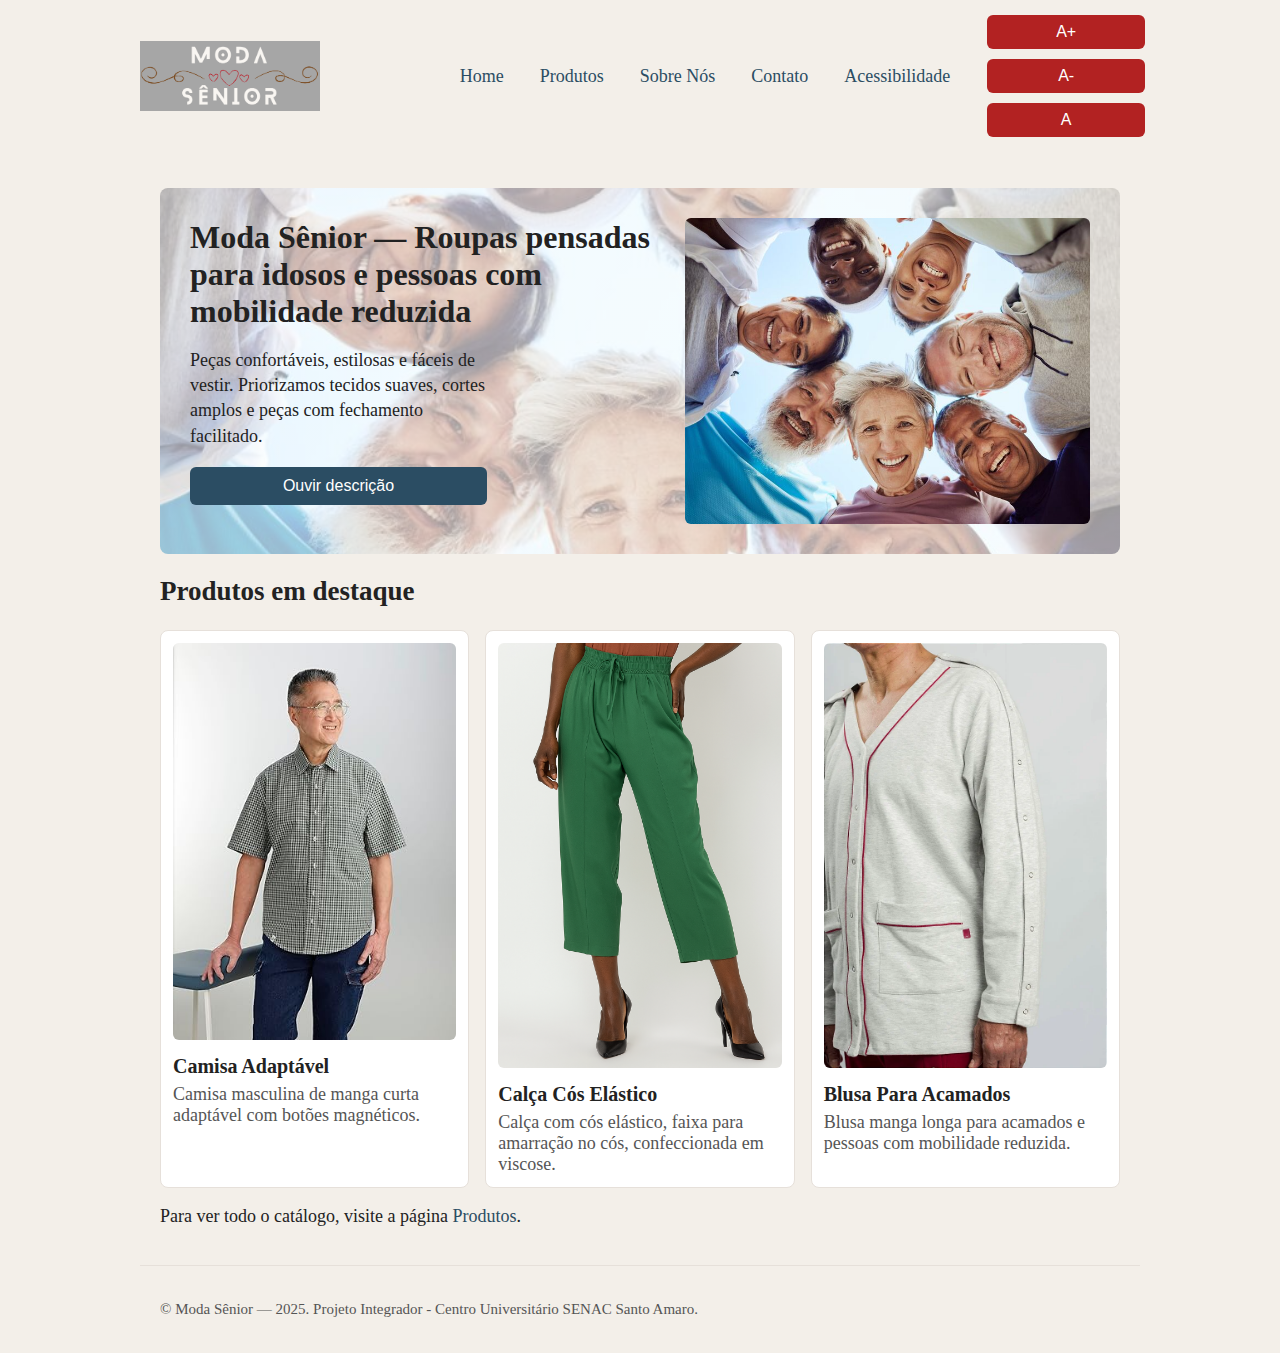
<file: index.html>
<!doctype html>
<html lang="pt-BR">
<head>
<meta charset="utf-8" />
<meta name="viewport" content="width=device-width,initial-scale=1" />
<title>Moda Sênior — Home</title>
<link rel="stylesheet" href="css/style.css" />
</head>
<body>
<a class="skiplink" href="#main">Ir para o conteúdo</a>
<header class="container header" role="banner">
  <img src="imagens/logo.png" alt="Logotipo Moda Sênior" />


  <nav role="navigation" aria-label="Menu principal">
    <ul>
      <li><a href="index.html">Home</a></li>
      <li><a href="produtos.html">Produtos</a></li>
      <li><a href="sobre.html">Sobre Nós</a></li>
      <li><a href="contato.html">Contato</a></li>
      <li><a href="acessibilidade.html">Acessibilidade</a></li>
    </ul>
  </nav>
    <div class="controle-fonte">
  <button onclick="alterarFonte('aumentar')">A+</button>
  <button onclick="alterarFonte('diminuir')">A-</button>
  <button onclick="alterarFonte('padrao')">A</button>
</div>
<script>
  let tamanhoPadrao = 100; // 100% é o padrão

  function alterarFonte(acao) {
    if (acao === 'aumentar' && tamanhoPadrao < 150) {
      tamanhoPadrao += 10;
    } else if (acao === 'diminuir' && tamanhoPadrao > 80) {
      tamanhoPadrao -= 10;
    } else if (acao === 'padrao') {
      tamanhoPadrao = 100;
    }
    document.body.style.fontSize = tamanhoPadrao + '%';
  }
</script>

</header>
<main id="main" class="container" role="main">
  <section class="hero" aria-labelledby="hero-title">
    <div>
      <h1 id="hero-title">Moda Sênior — Roupas pensadas para idosos e pessoas com mobilidade reduzida</h1>
      <p>Peças confortáveis, estilosas e fáceis de vestir. Priorizamos tecidos suaves, cortes amplos e peças com fechamento facilitado.</p>
      <p><button data-tts="Moda Sênior. Roupas pensadas para idosos e pessoas com mobilidade reduzida. Peças confortáveis, estilosas e fáceis de vestir. Priorizamos tecidos suaves, cortes amplos e peças com fechamento facilitado.">Ouvir descrição</button></p>
    </div>
    <img src="imagens/hero.jpg" alt="Idosos sorrindo, representando felicidade e conforto" style="max-width:45%;border-radius:6px" />
  </section>

  <h2>Produtos em destaque</h2>
  <section class="grid" aria-label="Produtos em destaque">
    <article class="card" role="article">
      <a href="produtos.html#prod1"><img src="imagens/prod1.jpg" alt="Camisa Conforto — manga curta" /></a>
      <h3>Camisa Adaptável</h3>
      <p>Camisa masculina de manga curta adaptável com botões magnéticos.</p>
    </article>
    <article class="card" role="article">
      <a href="produtos.html#prod2"><img src="imagens/prod2.jpg" alt="Calça Conforto — tecido leve" /></a>
      <h3>Calça Cós Elástico</h3>
      <p>Calça com cós elástico, faixa para amarração no cós, confeccionada em viscose.</p>
    </article>
    <article class="card" role="article">
      <a href="produtos.html#prod3"><img src="imagens/prod3.jpg" alt="Casaco Acolhedor — zíper frontal" /></a>
      <h3>Blusa Para Acamados</h3>
      <p>Blusa manga longa para acamados e pessoas com mobilidade reduzida.</p>
    </article>
  </section>

  <p style="margin-top:18px">Para ver todo o catálogo, visite a página <a href="produtos.html">Produtos</a>.</p>

</main>
<footer class="container" role="contentinfo">
  <p>&copy; Moda Sênior — 2025. Projeto Integrador - Centro Universitário SENAC Santo Amaro.</p>
</footer>
<script src="js/script.js"></script>
</body>
</html>
</file>
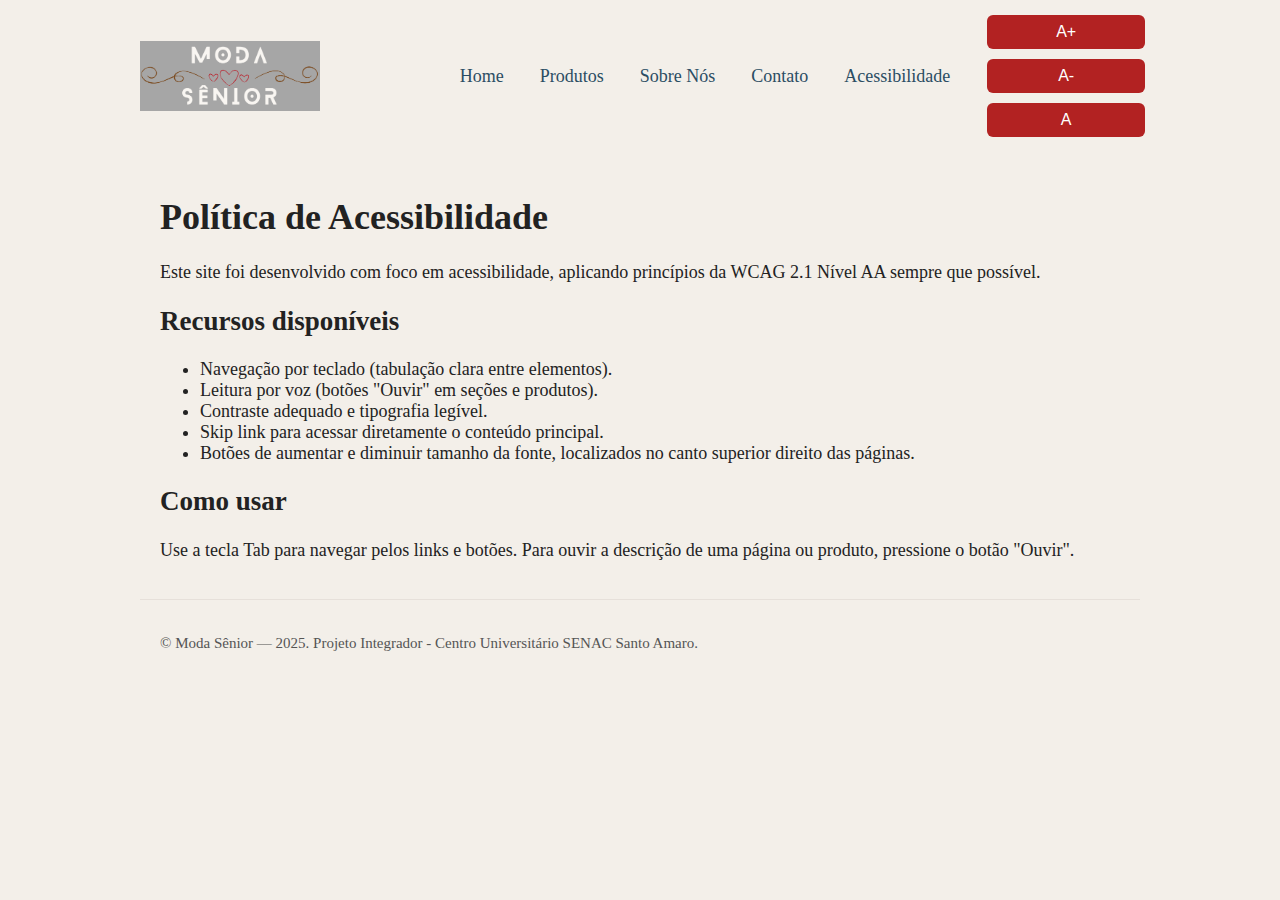
<file: acessibilidade.html>
<!doctype html>
<html lang="pt-BR">
<head><meta charset="utf-8"/><meta name="viewport" content="width=device-width,initial-scale=1"/><title>Acessibilidade — Moda Sênior</title><link rel="stylesheet" href="css/style.css" /></head>
<body>
<a class="skiplink" href="#main">Ir para o conteúdo</a>
<header class="container header">
  <img src="imagens/logo.png" alt="Logotipo Moda Sênior" />
  <nav aria-label="Menu principal"><ul><li><a href="index.html">Home</a></li><li><a href="produtos.html">Produtos</a></li><li><a href="sobre.html">Sobre Nós</a></li><li><a href="contato.html">Contato</a></li><li><a href="acessibilidade.html">Acessibilidade</a></li></ul></nav>
    <div class="controle-fonte">
  <button onclick="alterarFonte('aumentar')">A+</button>
  <button onclick="alterarFonte('diminuir')">A-</button>
  <button onclick="alterarFonte('padrao')">A</button>
</div>
<script>
  let tamanhoPadrao = 100; // 100% é o padrão

  function alterarFonte(acao) {
    if (acao === 'aumentar' && tamanhoPadrao < 150) {
      tamanhoPadrao += 10;
    } else if (acao === 'diminuir' && tamanhoPadrao > 80) {
      tamanhoPadrao -= 10;
    } else if (acao === 'padrao') {
      tamanhoPadrao = 100;
    }
    document.body.style.fontSize = tamanhoPadrao + '%';
  }
</script>
</header>
<main id="main" class="container">
  <h1>Política de Acessibilidade</h1>
  <p>Este site foi desenvolvido com foco em acessibilidade, aplicando princípios da WCAG 2.1 Nível AA sempre que possível.</p>
  <h2>Recursos disponíveis</h2>
  <ul>
    <li>Navegação por teclado (tabulação clara entre elementos).</li>
    <li>Leitura por voz (botões "Ouvir" em seções e produtos).</li>
    <li>Contraste adequado e tipografia legível.</li>
    <li>Skip link para acessar diretamente o conteúdo principal.</li>
	<li>Botões de aumentar e diminuir tamanho da fonte, localizados no canto superior direito das páginas.</li>
  </ul>
  <h2>Como usar</h2>
  <p>Use a tecla Tab para navegar pelos links e botões. Para ouvir a descrição de uma página ou produto, pressione o botão "Ouvir".</p>
</main>
<footer class="container"><p>&copy; Moda Sênior — 2025. Projeto Integrador - Centro Universitário SENAC Santo Amaro.</p></footer>
<script src="js/script.js"></script>
</body>
</html>
</file>
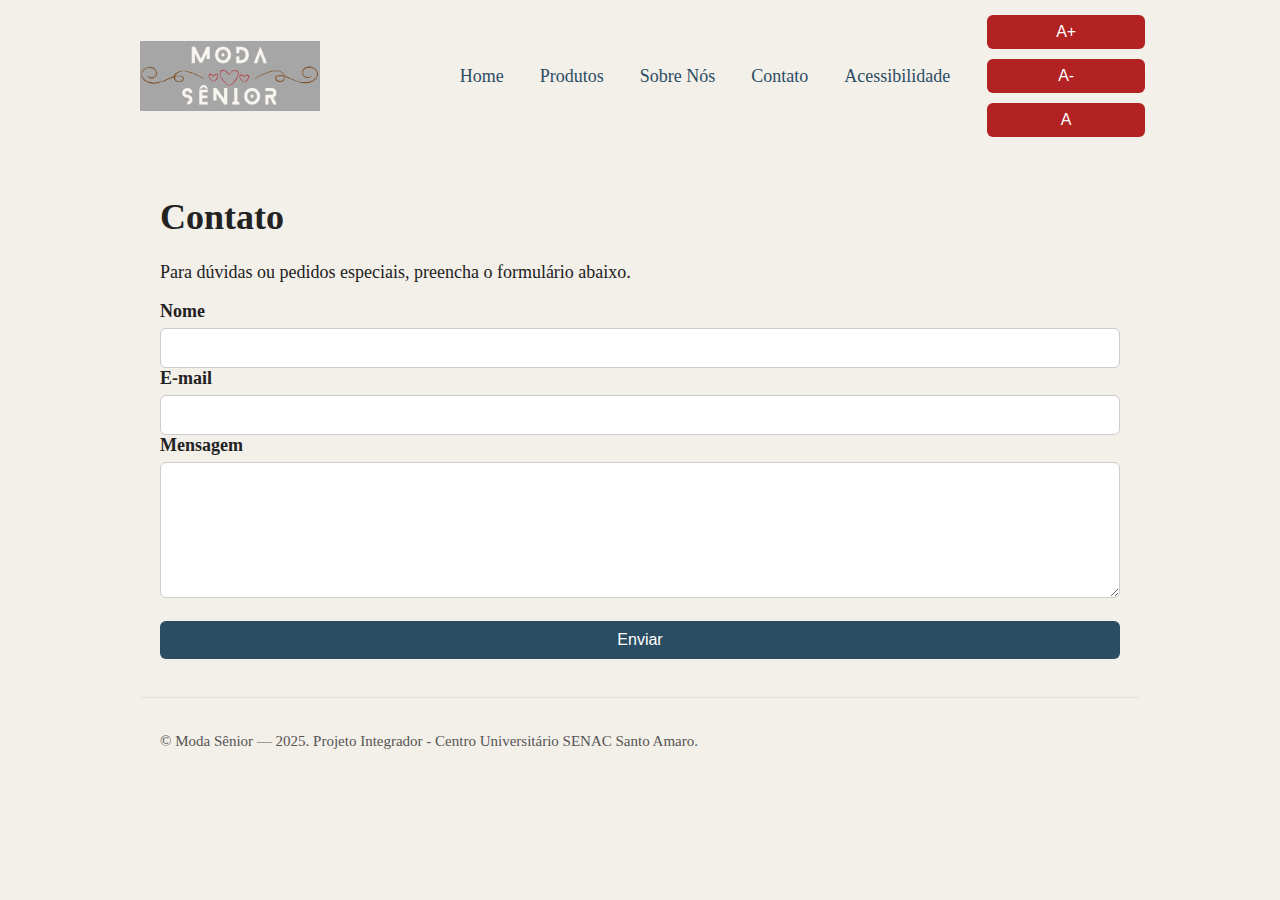
<file: contato.html>
<!doctype html>
<html lang="pt-BR">
<head><meta charset="utf-8"/><meta name="viewport" content="width=device-width,initial-scale=1"/><title>Contato — Moda Sênior</title><link rel="stylesheet" href="css/style.css" /></head>
<body>
<a class="skiplink" href="#main">Ir para o conteúdo</a>
<header class="container header">
  <img src="imagens/logo.png" alt="Logotipo Moda Sênior" />
  <nav aria-label="Menu principal"><ul><li><a href="index.html">Home</a></li><li><a href="produtos.html">Produtos</a></li><li><a href="sobre.html">Sobre Nós</a></li><li><a href="contato.html">Contato</a></li><li><a href="acessibilidade.html">Acessibilidade</a></li></ul></nav>
    <div class="controle-fonte">
  <button onclick="alterarFonte('aumentar')">A+</button>
  <button onclick="alterarFonte('diminuir')">A-</button>
  <button onclick="alterarFonte('padrao')">A</button>
</div>
<script>
  let tamanhoPadrao = 100; // 100% é o padrão

  function alterarFonte(acao) {
    if (acao === 'aumentar' && tamanhoPadrao < 150) {
      tamanhoPadrao += 10;
    } else if (acao === 'diminuir' && tamanhoPadrao > 80) {
      tamanhoPadrao -= 10;
    } else if (acao === 'padrao') {
      tamanhoPadrao = 100;
    }
    document.body.style.fontSize = tamanhoPadrao + '%';
  }
</script>
</header>
<main id="main" class="container">
  <h1>Contato</h1>
  <p>Para dúvidas ou pedidos especiais, preencha o formulário abaixo.</p>
  <form action="#" method="post" aria-label="Formulário de contato">
    <label for="nome">Nome</label>
    <input id="nome" name="nome" type="text" required />
    <label for="email">E-mail</label>
    <input id="email" name="email" type="email" required />
    <label for="mensagem">Mensagem</label>
    <textarea id="mensagem" name="mensagem" rows="6" required></textarea>
    <p><button type="submit" data-tts="Formulário enviado. Obrigado pelo contato.">Enviar</button></p>
  </form>
</main>
<footer class="container"><p>&copy; Moda Sênior — 2025. Projeto Integrador - Centro Universitário SENAC Santo Amaro.</p></footer>
<script src="js/script.js"></script>
</body>
</html>
</file>
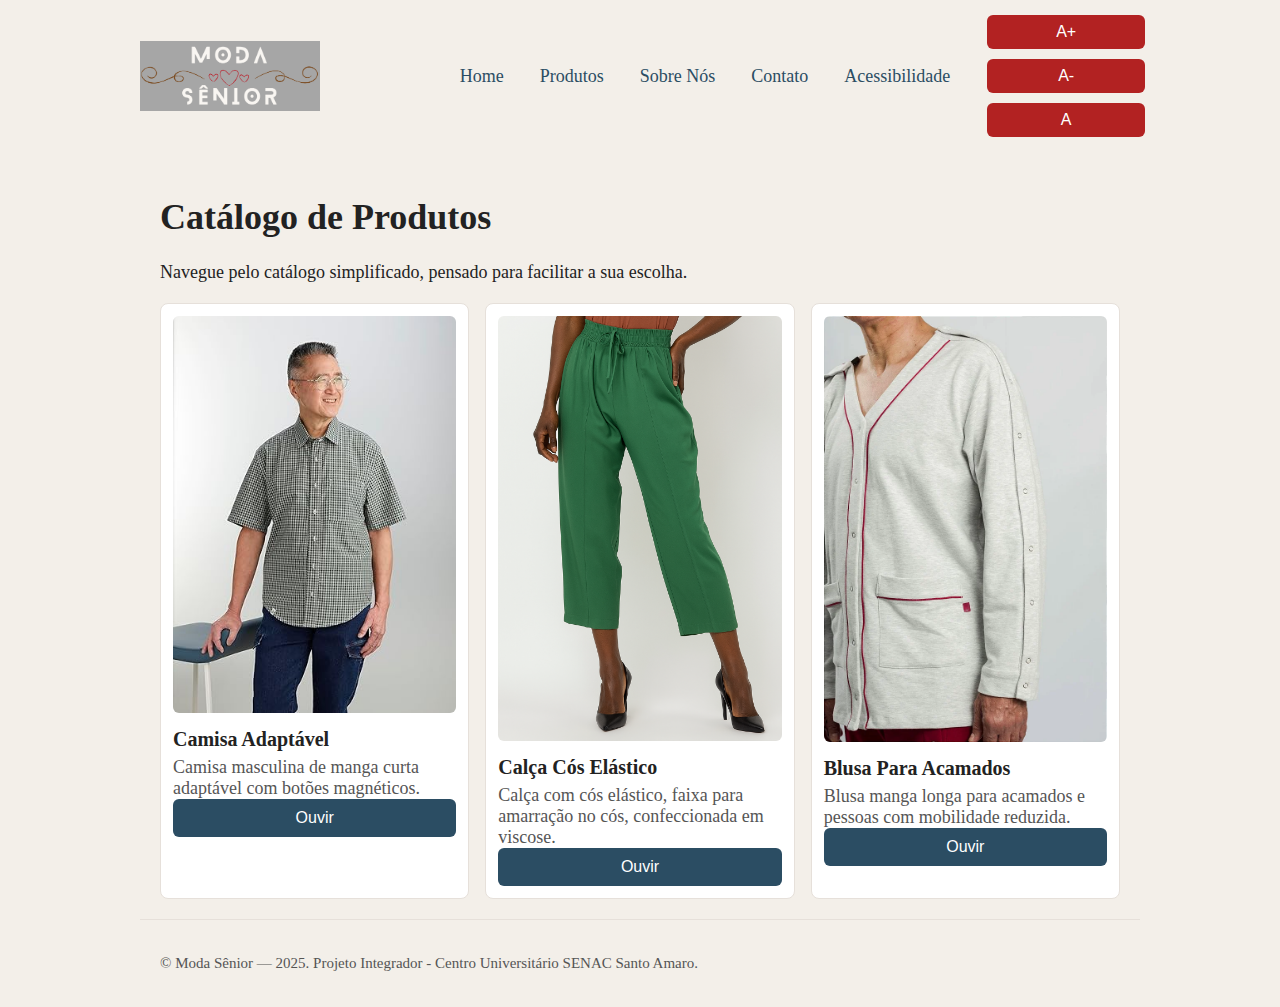
<file: produtos.html>
<!doctype html>
<html lang="pt-BR">
<head><meta charset="utf-8"/><meta name="viewport" content="width=device-width,initial-scale=1"/><title>Produtos — Moda Sênior</title><link rel="stylesheet" href="css/style.css" /></head>
<body>
<a class="skiplink" href="#main">Ir para o conteúdo</a>
<header class="container header">
  <img src="imagens/logo.png" alt="Logotipo Moda Sênior" />
  <nav aria-label="Menu principal"><ul><li><a href="index.html">Home</a></li><li><a href="produtos.html">Produtos</a></li><li><a href="sobre.html">Sobre Nós</a></li><li><a href="contato.html">Contato</a></li><li><a href="acessibilidade.html">Acessibilidade</a></li></ul></nav>
    <div class="controle-fonte">
  <button onclick="alterarFonte('aumentar')">A+</button>
  <button onclick="alterarFonte('diminuir')">A-</button>
  <button onclick="alterarFonte('padrao')">A</button>
</div>
<script>
  let tamanhoPadrao = 100; // 100% é o padrão

  function alterarFonte(acao) {
    if (acao === 'aumentar' && tamanhoPadrao < 150) {
      tamanhoPadrao += 10;
    } else if (acao === 'diminuir' && tamanhoPadrao > 80) {
      tamanhoPadrao -= 10;
    } else if (acao === 'padrao') {
      tamanhoPadrao = 100;
    }
    document.body.style.fontSize = tamanhoPadrao + '%';
  }
</script>
</header>
<main id="main" class="container">
  <h1>Catálogo de Produtos</h1>
  <p>Navegue pelo catálogo simplificado, pensado para facilitar a sua escolha.</p>
  <section class="grid" aria-label="Lista de produtos">
    <article id="prod1" class="card" tabindex="0" role="article">
      <a href="#"><img src="imagens/prod1.jpg" alt="Camisa Conforto — imagem do produto"/></a>
      <h3>Camisa Adaptável</h3>
      <p>Camisa masculina de manga curta adaptável com botões magnéticos.</p>
      <p><button data-tts="Camisa masculina de manga curta adaptável com botões magnéticos.">Ouvir</button></p>
    </article>
    <article id="prod2" class="card" tabindex="0" role="article">
      <a href="#"><img src="imagens/prod2.jpg" alt="Calça Conforto — imagem do produto"/></a>
      <h3>Calça Cós Elástico</h3>
      <p>Calça com cós elástico, faixa para amarração no cós, confeccionada em viscose.</p>
      <p><button data-tts="Calça com cós elástico, faixa para amarração no cós, confeccionada em viscose.">Ouvir</button></p>
    </article>
    <article id="prod3" class="card" tabindex="0" role="article">
      <a href="#"><img src="imagens/prod3.jpg" alt="Casaco Acolhedor — imagem do produto"/></a>
      <h3>Blusa Para Acamados</h3>
      <p>Blusa manga longa para acamados e pessoas com mobilidade reduzida.</p>
      <p><button data-tts="Blusa manga longa para acamados e pessoas com mobilidade reduzida.">Ouvir</button></p>
    </article>
  </section>
</main>
<footer class="container"><p>&copy; Moda Sênior — 2025. Projeto Integrador - Centro Universitário SENAC Santo Amaro.</p></footer>
<script src="js/script.js"></script>
</body>
</html>
</file>
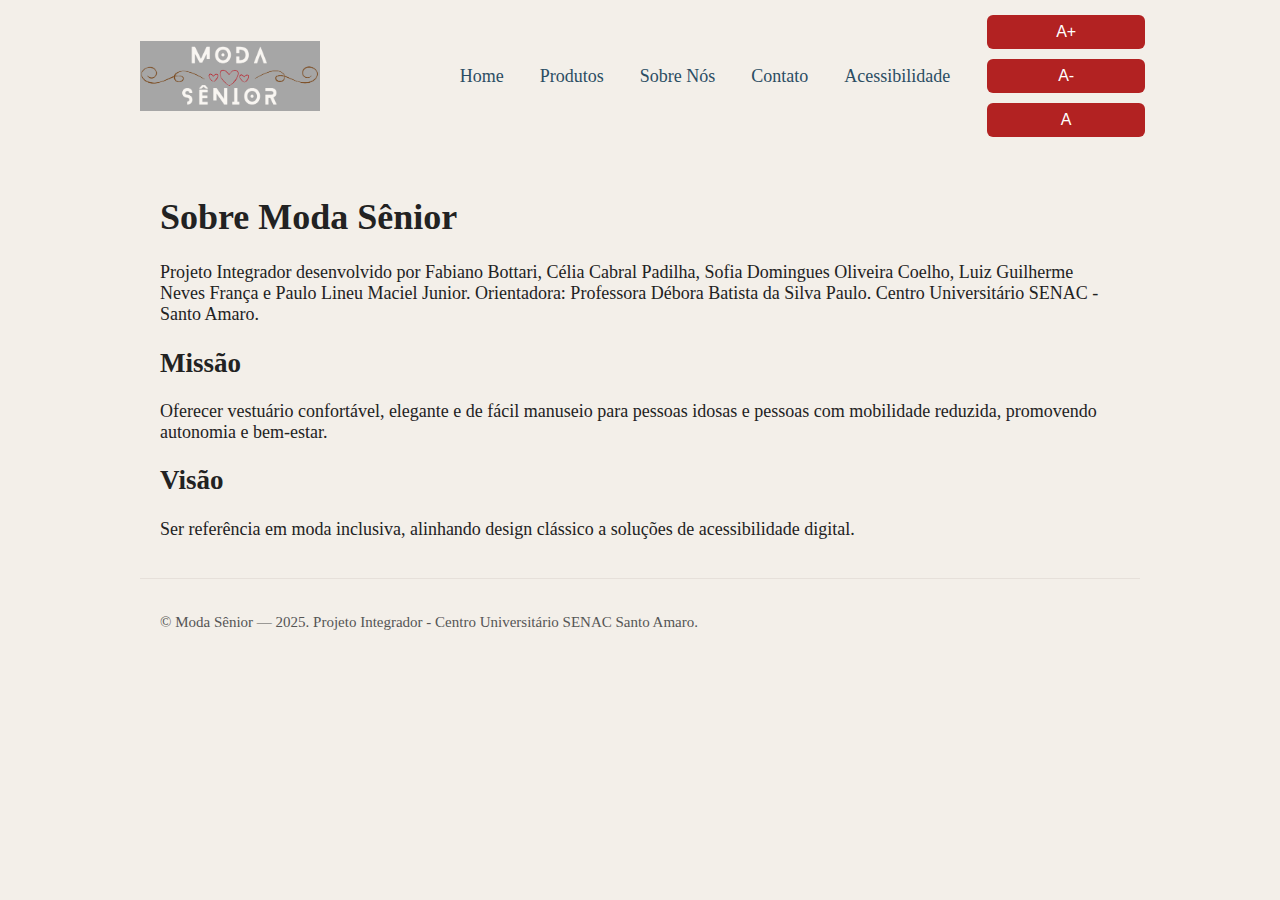
<file: sobre.html>
<!doctype html>
<html lang="pt-BR">
<head><meta charset="utf-8"/><meta name="viewport" content="width=device-width,initial-scale=1"/><title>Sobre Nós — Moda Sênior</title><link rel="stylesheet" href="css/style.css" /></head>
<body>
<a class="skiplink" href="#main">Ir para o conteúdo</a>
<header class="container header">
  <img src="imagens/logo.png" alt="Logotipo Moda Sênior" />
  <nav aria-label="Menu principal"><ul><li><a href="index.html">Home</a></li><li><a href="produtos.html">Produtos</a></li><li><a href="sobre.html">Sobre Nós</a></li><li><a href="contato.html">Contato</a></li><li><a href="acessibilidade.html">Acessibilidade</a></li></ul></nav>
    <div class="controle-fonte">
  <button onclick="alterarFonte('aumentar')">A+</button>
  <button onclick="alterarFonte('diminuir')">A-</button>
  <button onclick="alterarFonte('padrao')">A</button>
</div>
<script>
  let tamanhoPadrao = 100; // 100% é o padrão

  function alterarFonte(acao) {
    if (acao === 'aumentar' && tamanhoPadrao < 150) {
      tamanhoPadrao += 10;
    } else if (acao === 'diminuir' && tamanhoPadrao > 80) {
      tamanhoPadrao -= 10;
    } else if (acao === 'padrao') {
      tamanhoPadrao = 100;
    }
    document.body.style.fontSize = tamanhoPadrao + '%';
  }
</script>
</header>
<main id="main" class="container">
  <h1>Sobre Moda Sênior</h1>
  <p>Projeto Integrador desenvolvido por Fabiano Bottari, Célia Cabral Padilha, Sofia Domingues Oliveira Coelho, Luiz Guilherme Neves França e Paulo Lineu Maciel Junior. Orientadora: Professora Débora Batista da Silva Paulo. Centro Universitário SENAC - Santo Amaro.</p>
  <h2>Missão</h2>
  <p>Oferecer vestuário confortável, elegante e de fácil manuseio para pessoas idosas e pessoas com mobilidade reduzida, promovendo autonomia e bem-estar.</p>
  <h2>Visão</h2>
  <p>Ser referência em moda inclusiva, alinhando design clássico a soluções de acessibilidade digital.</p>
</main>
<footer class="container"><p>&copy; Moda Sênior — 2025. Projeto Integrador - Centro Universitário SENAC Santo Amaro.</p></footer>
<script src="js/script.js"></script>
</body>
</html>
</file>
<file: css/style.css>
/* style.css - design clássico, foco em acessibilidade */
:root{
  --bg:#f3efe9;
  --card:#ffffff;
  --accent:#2b4d63;
  --text:#222222;
  --muted:#555555;
}
*{box-sizing:border-box}
html,body{height:100%;margin:0;font-family: Georgia, 'Times New Roman', Times, serif;background:var(--bg);color:var(--text);font-size:18px;}
a{color:var(--accent);text-decoration:none}
.container{max-width:1000px;margin:0 auto;padding:20px;}
.header{display:flex;align-items:center;gap:20px;padding:10px 0}
.header img{height:70px;}
nav{margin-left:auto;}
nav ul{list-style:none;display:flex;gap:12px;padding:0;margin:0;}
nav a{padding:8px 12px;border-radius:6px;display:inline-block;}
nav a:focus, nav a:hover{outline:3px solid #ffd;box-shadow:0 0 0 3px rgba(43,77,99,0.12)}


.skiplink{position:absolute;left:-999px;top:auto;width:1px;height:1px;overflow:hidden;}
.skiplink:focus{position:static;left:0;height:auto;background:#fff;padding:8px;border:2px solid var(--accent);z-index:1000;}

.hero{background:linear-gradient(rgba(255,255,255,0.6),rgba(255,255,255,0.6)), url('../imagens/hero.jpg') center/cover;padding:30px;border-radius:8px;margin:16px 0;display:flex;align-items:center;justify-content:space-between;}
.hero h1{font-size:32px;margin:0;}
.hero p{max-width:60%;line-height:1.4}

.grid{display:grid;grid-template-columns:repeat(auto-fit,minmax(220px,1fr));gap:16px;margin-top:20px}
.card{background:var(--card);padding:12px;border-radius:8px;border:1px solid #e6e0da}
.card img{width:100%;height:auto;border-radius:6px}
.card h3{margin:10px 0 6px 0;font-size:20px}
.card p{margin:0;color:var(--muted)}

/* focus styles for accessibility */
:focus{outline:3px solid #ffd;box-shadow:0 0 0 3px rgba(43,77,99,0.12)}

footer{margin-top:30px;padding:20px 0;color:var(--muted);font-size:15px;border-top:1px solid #e6e0da}

/* focus styles for accessibility (font size)*/

.controle-fonte button {
  font-size: 16px;
  margin: 5px;
  padding: 8px 12px;
  cursor: pointer;
  border: none;
  background-color: #B22222;
  border-radius: 6px;
}
.controle-fonte button:hover {
  background-color: #696969;
}


/* simple responsive */
@media(max-width:600px){
  .header img{height:56px;}
  .hero{flex-direction:column;gap:12px;padding:20px}
  .hero p{max-width:100%}
}
form label{display:block;margin-bottom:6px;font-weight:bold}
input,textarea,button,select{font-size:16px;padding:10px;border-radius:6px;border:1px solid #ccc;width:100%}
button{background:var(--accent);color:#fff;border:none;cursor:pointer;padding:10px 14px}
button:focus{outline:3px solid #ffd;}

/* visual focus ring for keyboard users on interactive elements */
button:focus, input:focus, textarea:focus, a:focus{outline-offset:3px}
</file>
